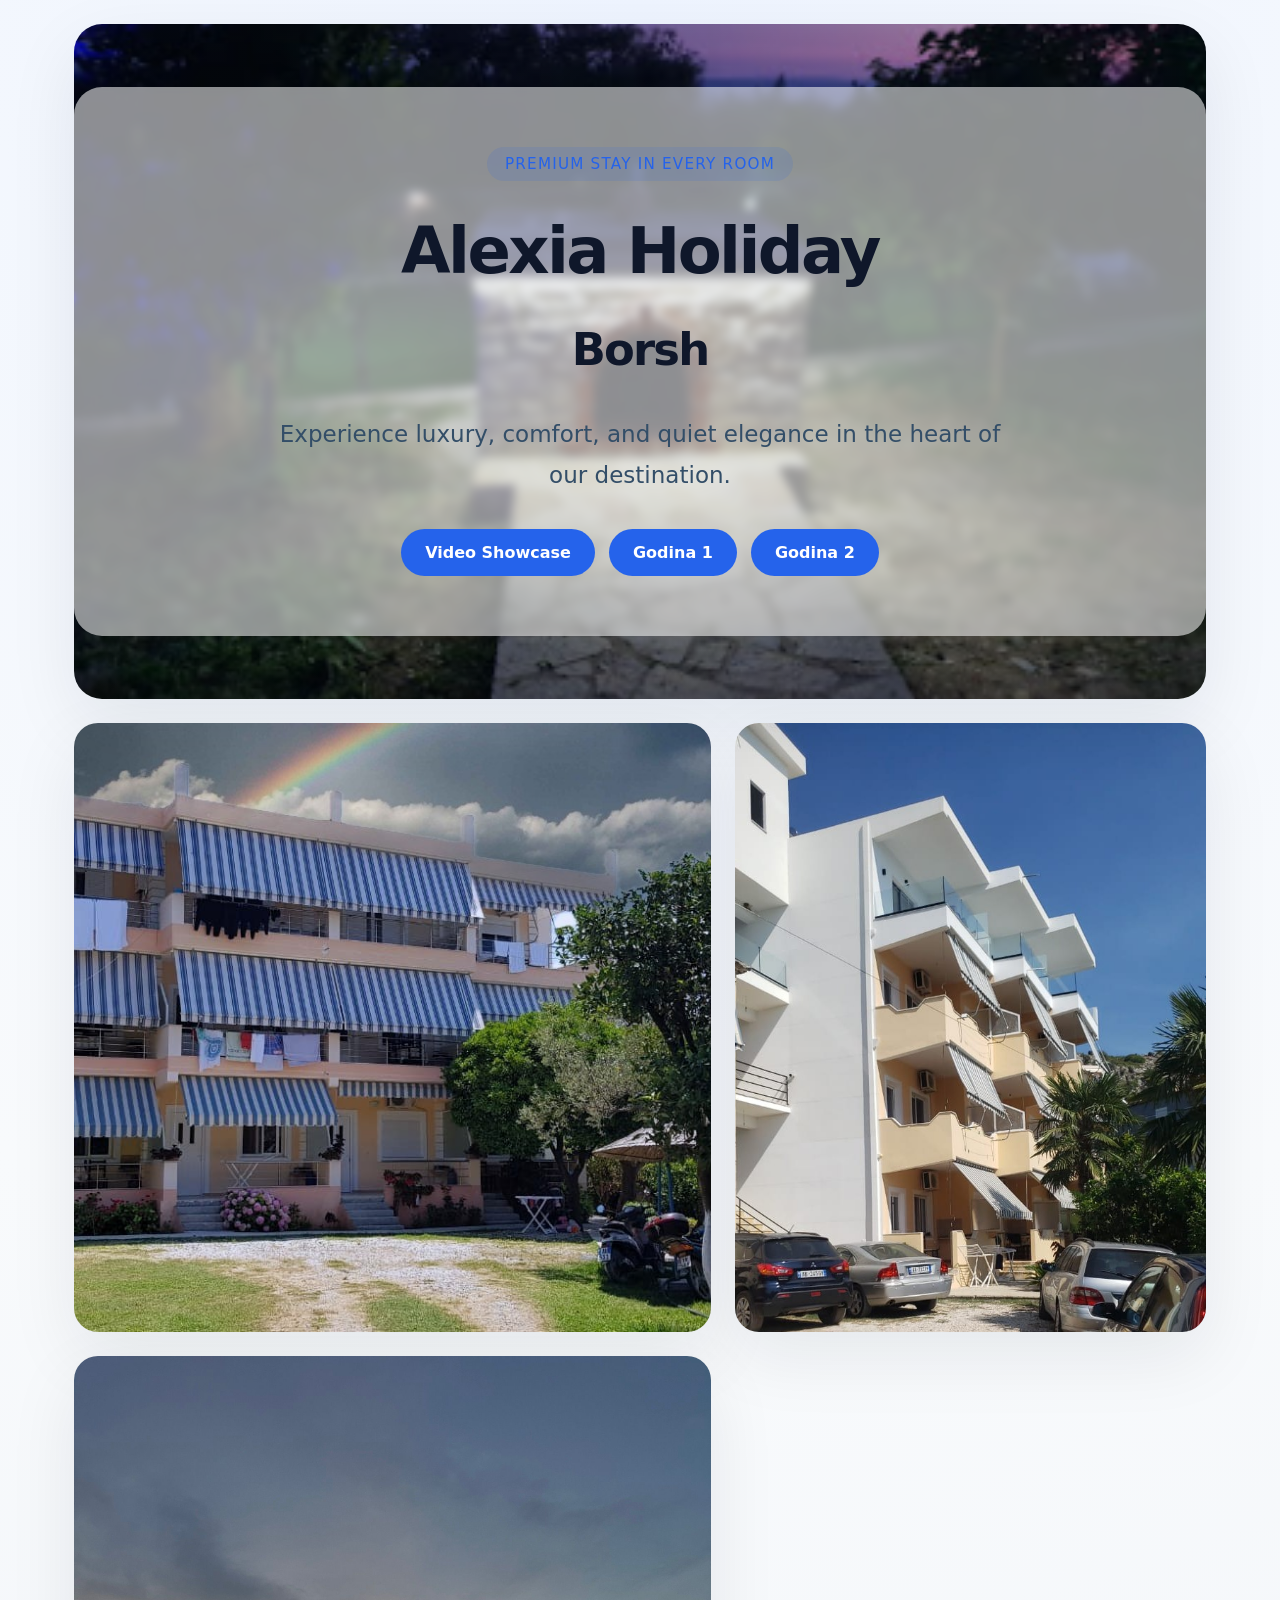
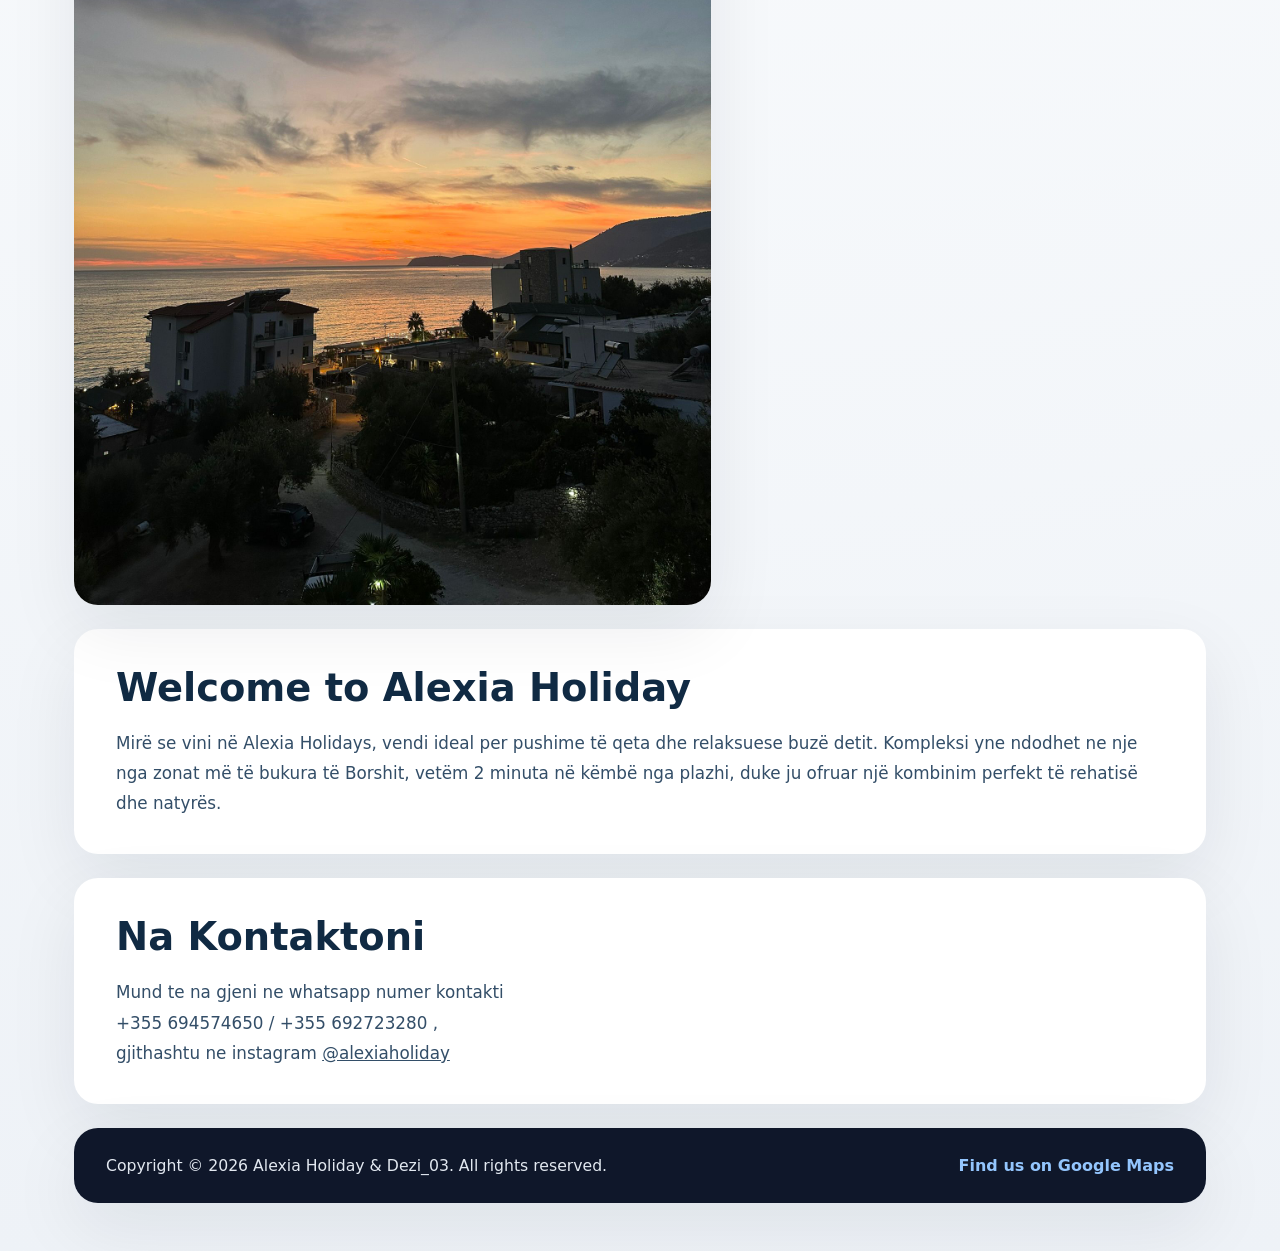
<file: index.html>
<!DOCTYPE html>
<html lang="en">
    <head>
        <meta charset="UTF-8">
        <meta http-equiv="X-UA-Compatible" content="IE=edge">
        <meta name="viewport" content="width=device-width, initial-scale=1.0">
        <meta name="description" content="Alexia Hotel - luxury rooms, elegant design, and a warm welcome in every stay.">
        <link rel="stylesheet" href="Dhoma_toro.css">
        <title>Alexia Hotel</title>
    </head>
    <body>
        <div class="site-wrapper">
            <header class="hero">
                <div class="hero-overlay">
                    <div class="hero-copy">
                        <p class="eyebrow">Premium stay in every room</p>
                        <h1 class="hero-title">Alexia Holiday</h1>
                        <h2 class="hero-subtitle-1">Borsh</h2>
                        <p class="hero-subtitle">Experience luxury, comfort, and quiet elegance in the heart of our destination.</p>
                        <nav>
                            <ul class="nav-links">
                                <li><a class="nav-button" href="Video.html">Video Showcase</a></li>
                                <li><a class="nav-button" href="Godina1.html">Godina 1</a></li>
                                <li><a class="nav-button" href="Godina2.html">Godina 2</a></li>
                            </ul>
                        </nav>
                    </div>
                </div>
            </header>

            <main>
                <section class="hero-gallery">
                    <article class="gallery-card">
                        <img src="images/index_01.jpg" alt="Luxury room interior at Alexia Hotel">
                    </article>
                    <article class="gallery-card gallery-card--secondary">
                        <img src="images/Godina_2_Outside.jpeg" alt="Alexia Hotel exterior view">
                    </article>
                    <article class="gallery-card">
                        <img src="images/Alexia_Perendim.jpeg" alt="Elegant hotel room details at Alexia Hotel">
                </section>

                <section class="content-section">
                    <h2 class="section-title">Welcome to Alexia Holiday</h2>
                    <p class="content-text">Mirë se vini në Alexia Holidays, vendi ideal per pushime të qeta dhe relaksuese buzë detit.
                    Kompleksi yne ndodhet ne nje nga zonat më të
                    bukura të Borshit, vetëm 2 minuta në këmbë
                    nga plazhi, duke ju ofruar një kombinim perfekt 
                    të rehatisë dhe natyrës.</p>
                </section>
                <section class="content-section">
                    <h2 class="section-title">Na Kontaktoni</h2>
                    <p class="content-text">Mund te na gjeni ne whatsapp numer kontakti <br> +355 694574650 / +355 692723280
                    ,<br> gjithashtu ne instagram <a href="https://www.instagram.com/alexia_holidays?igsh=MWk3M242MjdjMXd4cA==" target="_blank" rel="noopener noreferrer">
                    @alexiaholiday</a></p>
                </section>
            </main>

            <footer class="site-footer">
                <p class="footer-text">Copyright © 2026 Alexia Holiday & Dezi_03. All rights reserved.</p>
                <a class="footer-link" href="https://maps.app.goo.gl/Uei1yagV9oNxB2k79" target="_blank" rel="noopener noreferrer">Find us on Google Maps</a>
            </footer>
        </div>
    </body>
</html>
</file>
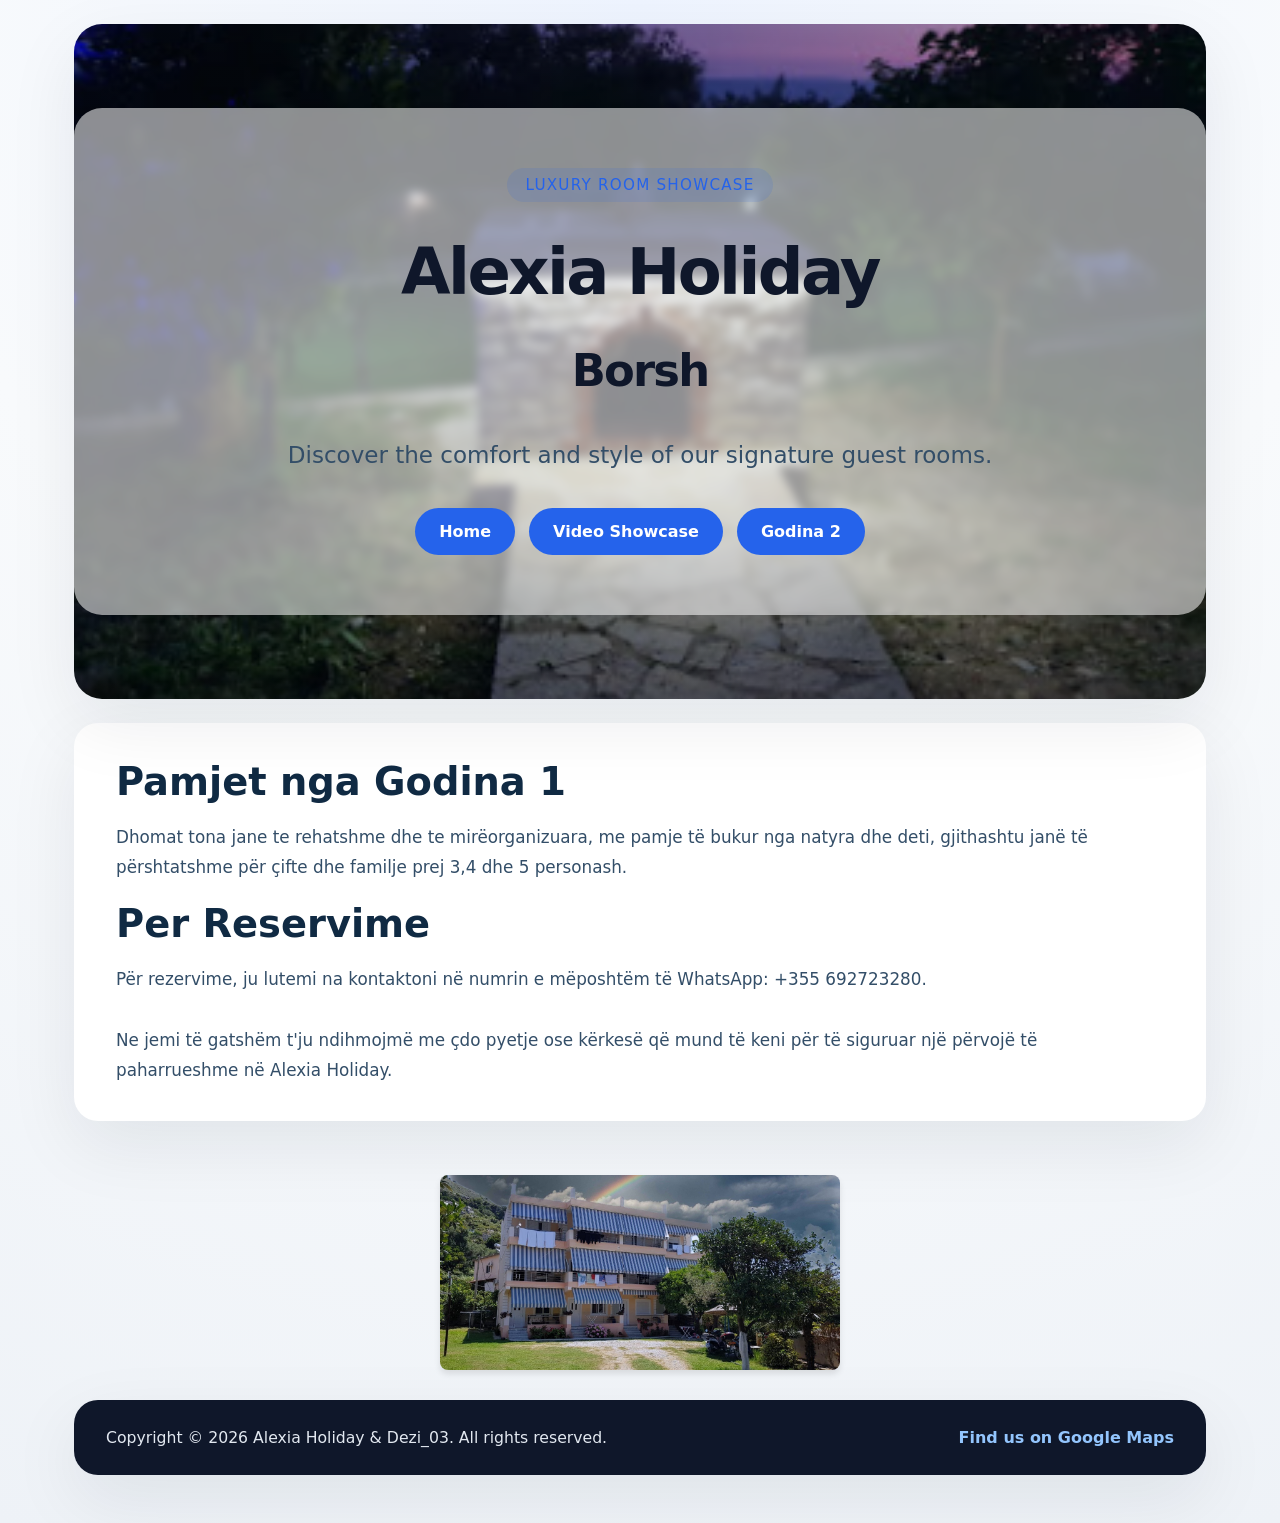
<file: Godina1.html>
﻿<!DOCTYPE html>
<html lang="en">
    <head>
        <meta charset="UTF-8">
        <meta http-equiv="X-UA-Compatible" content="IE=edge">
        <meta name="viewport" content="width=device-width, initial-scale=1.0">
        <meta name="description" content="Explore the elegant room collection at Alexia Hotel.">
        <link rel="stylesheet" href="Dhoma_toro.css">
        <title>Alexia Hotel Rooms</title>
    </head>
    <body>
        <div class="site-wrapper">
            <header class="hero">
                <div class="hero-overlay">
                    <div class="hero-copy">
                        <p class="eyebrow">Luxury room showcase</p>
                        <h1 class="hero-title">Alexia Holiday</h1>
                        <h2 class="hero-subtitle-1">Borsh</h2>
                        <p class="hero-subtitle">Discover the comfort and style of our signature guest rooms.</p>
                        <nav>
                            <ul class="nav-links">
                                <li><a class="nav-button" href="index.html">Home</a></li>
                                <li><a class="nav-button" href="Video.html">Video Showcase</a></li>
                                <li><a class="nav-button" href="Godina2.html">Godina 2</a></li>
                            </ul>
                        </nav>
                    </div>
                </div>
            </header>

            <main>
                <section class="content-section">
                    <h2 class="section-title">Pamjet nga Godina 1</h2>
                    <p class="content-text">Dhomat tona jane te rehatshme dhe te
                    mirëorganizuara, me pamje të bukur nga natyra dhe deti, gjithashtu janë të përshtatshme për çifte dhe familje prej 3,4
                    dhe 5 personash.</p><br>
                    
                    <h2 class="section-title">Per Reservime </h2>
                    <p class="content-text">Për rezervime, ju lutemi na kontaktoni në numrin e mëposhtëm të WhatsApp: +355 692723280.<br><br> Ne jemi të gatshëm t'ju ndihmojmë me çdo pyetje ose kërkesë që mund të keni për të siguruar një përvojë të paharrueshme në Alexia Holiday.</p>
                </section>

                <section class="carousel-container">
                    <div class="image-list">
                        <div class="image-item active">
                            <img src="images/index_01.jpg" alt="Luxury hotel room interior">
                        </div>
                        <div class="image-item">
                            <img src="images/godina_1.1.jpeg" alt="Luxury hotel room interior">
                        </div>
                        <div class="image-item">
                            <img src="images/godina_1.2.jpeg" alt="Elegant guest room details">
                        </div>
                        <div class="image-item">
                            <img src="images/godina_1.3.jpeg" alt="Hotel bedroom with premium bedding">
                        </div>
                        <div class="image-item">
                            <img src="images/godina_1.4.jpeg" alt="Comfortable hotel suite ambiance">
                        </div>
                    </div>
                </section>
               
            </main>

            <footer class="site-footer">
                <p class="footer-text">Copyright © 2026 Alexia Holiday & Dezi_03. All rights reserved.</p>
                <a class="footer-link" href="https://maps.app.goo.gl/Uei1yagV9oNxB2k79" target="_blank" rel="noopener noreferrer">Find us on Google Maps</a>
            </footer>
        </div>

        <script>
            document.addEventListener('DOMContentLoaded', function() {
                const items = document.querySelectorAll('.image-item');
                let currentIndex = 0;
                let slideTimer;

                function showItem(index) {
                    items.forEach(item => item.classList.remove('active'));
                    items[index].classList.add('active');

                    // Adjust container height to match image resolution
                    const container = document.querySelector('.image-list');
                    const activeItem = items[index];
                    const img = activeItem.querySelector('img');
                    const aspectRatio = img.naturalHeight / img.naturalWidth;
                    const newHeight = aspectRatio * container.offsetWidth;
                    container.style.height = newHeight + 'px';
                }

                function changeSlide(n) {
                    clearTimeout(slideTimer);
                    currentIndex = (currentIndex + n + items.length) % items.length;
                    showItem(currentIndex);
                    autoSlide();
                }

                function autoSlide() {
                    slideTimer = setTimeout(() => {
                        currentIndex = (currentIndex + 1) % items.length;
                        showItem(currentIndex);
                        autoSlide();
                    }, 4000);
                }

                // Initialize auto slideshow
                showItem(currentIndex);
                autoSlide();

                // Handle window resize to adjust height
                window.addEventListener('resize', () => {
                    const container = document.querySelector('.image-list');
                    const activeItem = document.querySelector('.image-item.active');
                    if (activeItem) {
                        const img = activeItem.querySelector('img');
                        const aspectRatio = img.naturalHeight / img.naturalWidth;
                        const newHeight = aspectRatio * container.offsetWidth;
                        container.style.height = newHeight + 'px';
                    }
                });
            });

                prevBtn.addEventListener('click', () => {
                    changeSlide(-1);
                });

                nextBtn.addEventListener('click', () => {
                    changeSlide(1);
                });

                // Initialize auto slideshow
                showItem(currentIndex);
                autoSlide();
        </script>
    </body>
</html>
</file>
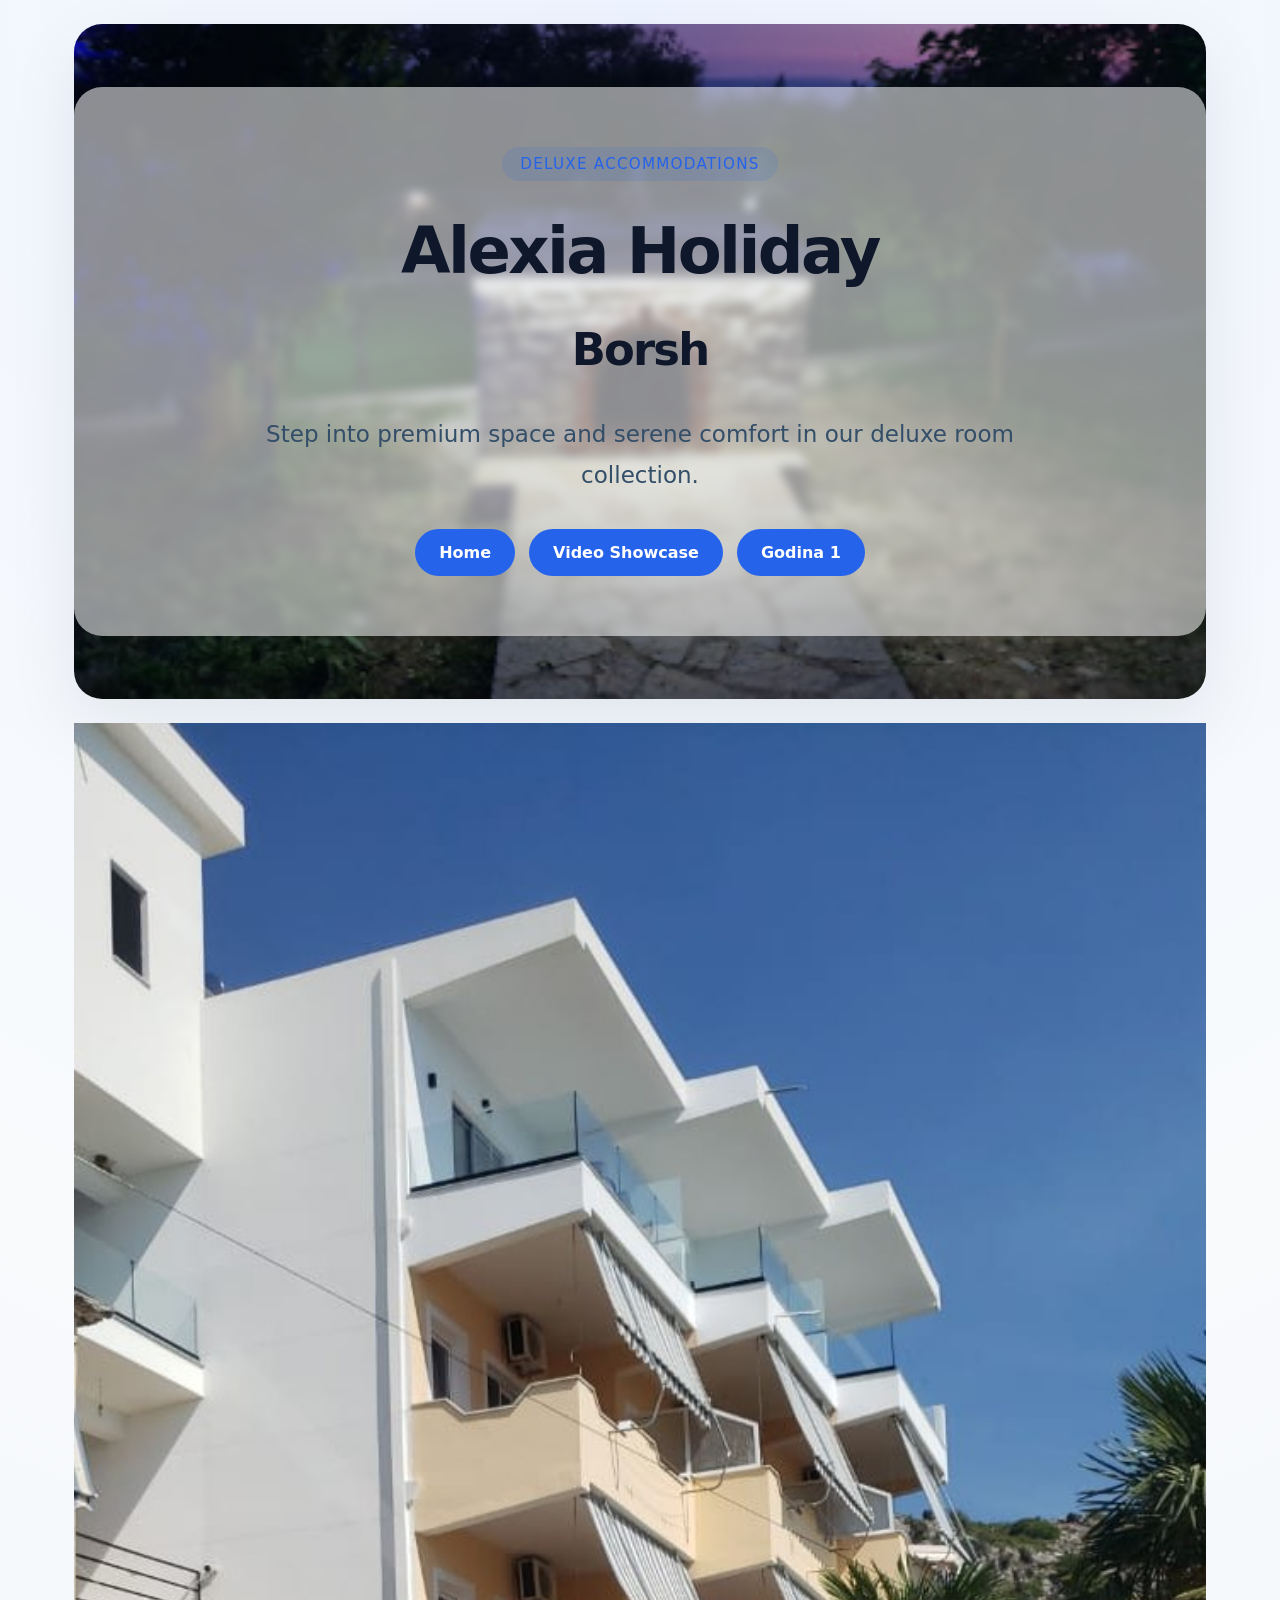
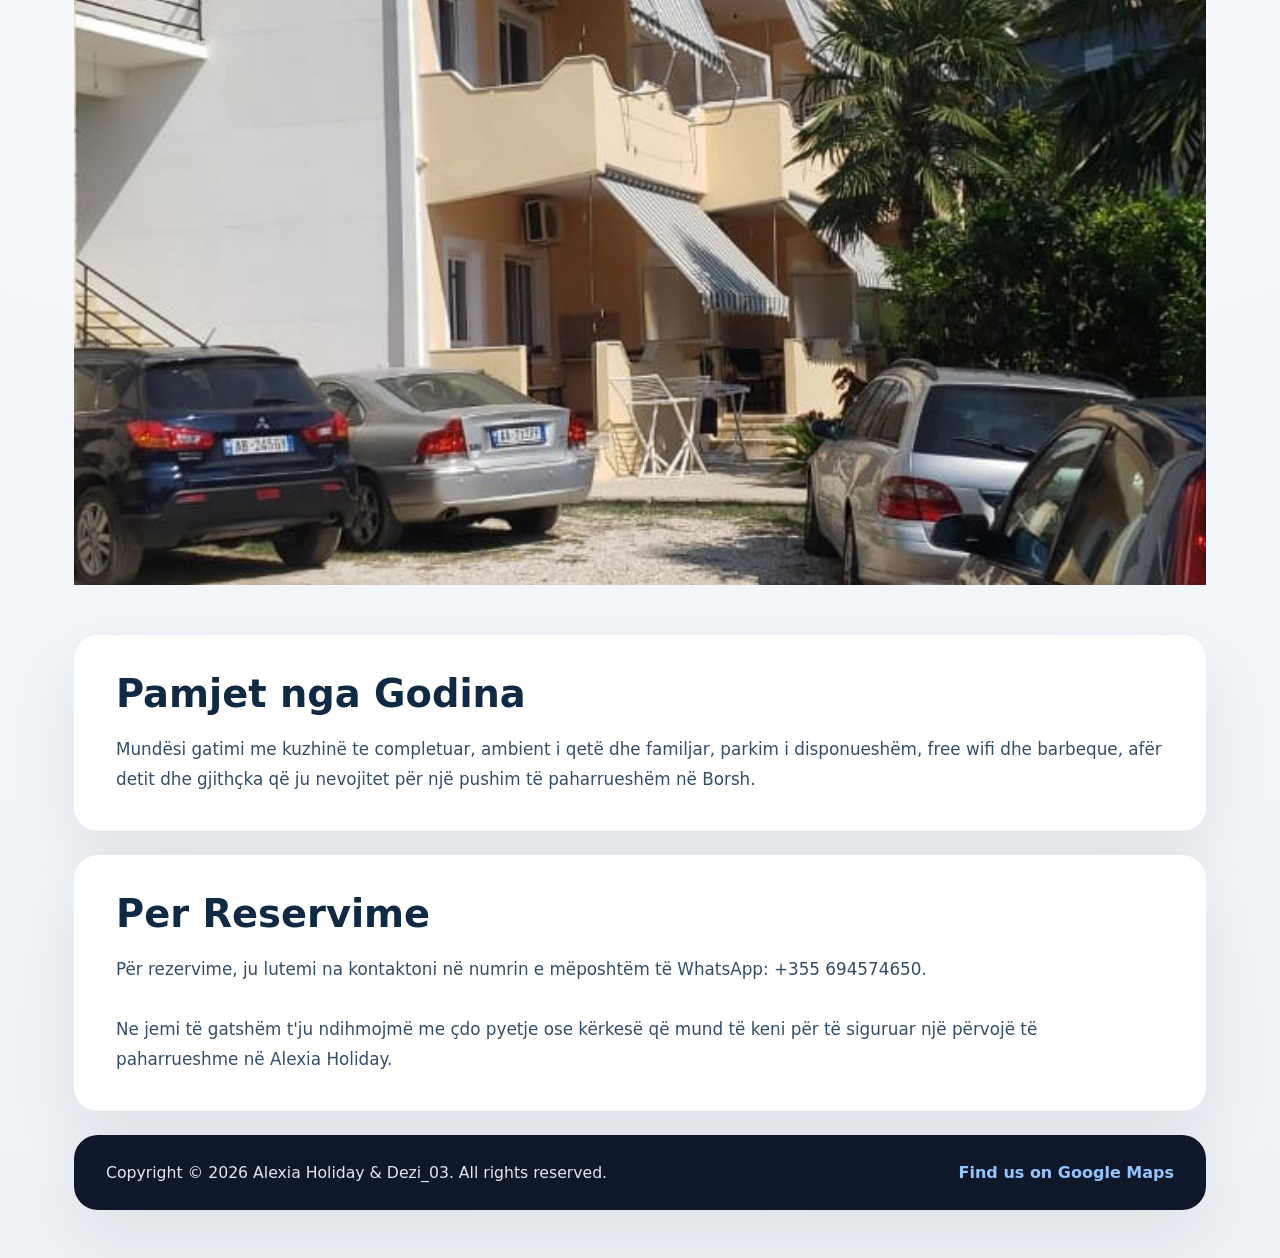
<file: Godina2.html>
﻿<!DOCTYPE html>
<html lang="en">
    <head>
        <meta charset="UTF-8">
        <meta http-equiv="X-UA-Compatible" content="IE=edge">
        <meta name="viewport" content="width=device-width, initial-scale=1.0">
        <meta name="description" content="Discover the deluxe rooms at Alexia Hotel.">
        <link rel="stylesheet" href="Dhoma_toro.css">
        <title>Alexia Hotel Deluxe Rooms</title>
    </head>
    <body>
        <div class="site-wrapper">
            <header class="hero">
                <div class="hero-overlay">
                    <div class="hero-copy">
                        <p class="eyebrow">Deluxe accommodations</p>
                        <h1 class="hero-title">Alexia Holiday</h1>
                        <h2 class="hero-subtitle-1">Borsh</h2>
                        <p class="hero-subtitle">Step into premium space and serene comfort in our deluxe room collection.</p>
                        <nav>
                            <ul class="nav-links">
                                <li><a class="nav-button" href="index.html">Home</a></li>
                                <li><a class="nav-button" href="Video.html">Video Showcase</a></li>
                                <li><a class="nav-button" href="Godina1.html">Godina 1</a></li>
                            </ul>
                        </nav>
                    </div>
                </div>
            </header>

            <main>
                <section class="slideshow-gallery">
                    <div class="slide">
                        <img src="images/Godina_2_Outside.jpeg" alt="Deluxe room exterior view">
                    </div>
                    <div class="slide">
                        <img src="images/godina_2.jpeg" alt="Deluxe room with premium amenities">
                    </div>
                    <div class="slide">
                        <img src="images/Ballkon_Plazh.jpeg" alt="Spacious deluxe room balcony">
                    </div>
                    <div class="slide">
                        <img src="images/Krevat_Dopjo_tek.jpeg" alt="Deluxe bedroom interior">
                    </div>
                    <div class="slide">
                        <img src="images/Dush.jpeg" alt="Luxury bathroom facilities">
                    </div>
                    <div class="slide">
                        <img src="images/Kuzhine_Alexia.jpeg" alt="Full kitchen facilities">
                    </div>

                    <div class="dots-container">
                        <span class="dot" onclick="currentSlide(1)"></span>
                        <span class="dot" onclick="currentSlide(2)"></span>
                        <span class="dot" onclick="currentSlide(3)"></span>
                        <span class="dot" onclick="currentSlide(4)"></span>
                        <span class="dot" onclick="currentSlide(5)"></span>
                        <span class="dot" onclick="currentSlide(6)"></span>
                    </div>
                </section>
                

                <section class="content-section">
                    <h2 class="section-title">Pamjet nga Godina</h2>
                    <p class="content-text">Mundësi gatimi me kuzhinë te completuar, 
                    ambient i qetë dhe familjar, 
                    parkim i disponueshëm, 
                    free wifi dhe barbeque, 
                    afër detit dhe gjithçka që ju nevojitet për një pushim të paharrueshëm në Borsh.</p>
                </section>
                <section class="content-section">
                    <h2 class="section-title">Per Reservime </h2>
                    <p class="content-text">Për rezervime, ju lutemi na kontaktoni në numrin e mëposhtëm të WhatsApp: +355 694574650.<br><br> Ne jemi të gatshëm t'ju ndihmojmë me çdo pyetje ose kërkesë që mund të keni për të siguruar një përvojë të paharrueshme në Alexia Holiday.</p>
                </section>
            </main>

            <footer class="site-footer">
                <p class="footer-text">Copyright © 2026 Alexia Holiday & Dezi_03. All rights reserved.</p>
                <a class="footer-link" href="https://maps.app.goo.gl/Uei1yagV9oNxB2k79" target="_blank" rel="noopener noreferrer">Find us on Google Maps</a>
            </footer>
        </div>

        <script>
            let currentSlideIndex = 1;
            let slideTimer;

            function showSlide(n) {
                const slides = document.getElementsByClassName('slide');
                const dots = document.getElementsByClassName('dot');

                if (n > slides.length) {
                    currentSlideIndex = 1;
                }
                if (n < 1) {
                    currentSlideIndex = slides.length;
                }

                for (let i = 0; i < slides.length; i++) {
                    slides[i].classList.remove('active');
                }
                for (let i = 0; i < dots.length; i++) {
                    dots[i].className = dots[i].className.replace(' active', '');
                }

                slides[currentSlideIndex - 1].classList.add('active');
                dots[currentSlideIndex - 1].className += ' active';

                // Adjust container height to match image resolution
                const container = document.querySelector('.slideshow-gallery');
                const activeSlide = slides[currentSlideIndex - 1];
                const img = activeSlide.querySelector('img');
                const aspectRatio = img.naturalHeight / img.naturalWidth;
                const newHeight = aspectRatio * container.offsetWidth;
                container.style.height = newHeight + 'px';
            }

            function changeSlide(n) {
                clearTimeout(slideTimer);
                currentSlideIndex += n;
                showSlide(currentSlideIndex);
                autoSlide();
            }

            function currentSlide(n) {
                clearTimeout(slideTimer);
                currentSlideIndex = n;
                showSlide(currentSlideIndex);
                autoSlide();
            }

            function autoSlide() {
                slideTimer = setTimeout(() => {
                    currentSlideIndex++;
                    showSlide(currentSlideIndex);
                    autoSlide();
                }, 4000);
            }

            // Initialize slideshow
            document.addEventListener('DOMContentLoaded', () => {
                showSlide(currentSlideIndex);
                autoSlide();

                // Handle window resize to adjust height
                window.addEventListener('resize', () => {
                    const container = document.querySelector('.slideshow-gallery');
                    const activeSlide = document.querySelector('.slide.active');
                    if (activeSlide) {
                        const img = activeSlide.querySelector('img');
                        const aspectRatio = img.naturalHeight / img.naturalWidth;
                        const newHeight = aspectRatio * container.offsetWidth;
                        container.style.height = newHeight + 'px';
                    }
                });
            });
        </script>
    </body>
</html>
</file>
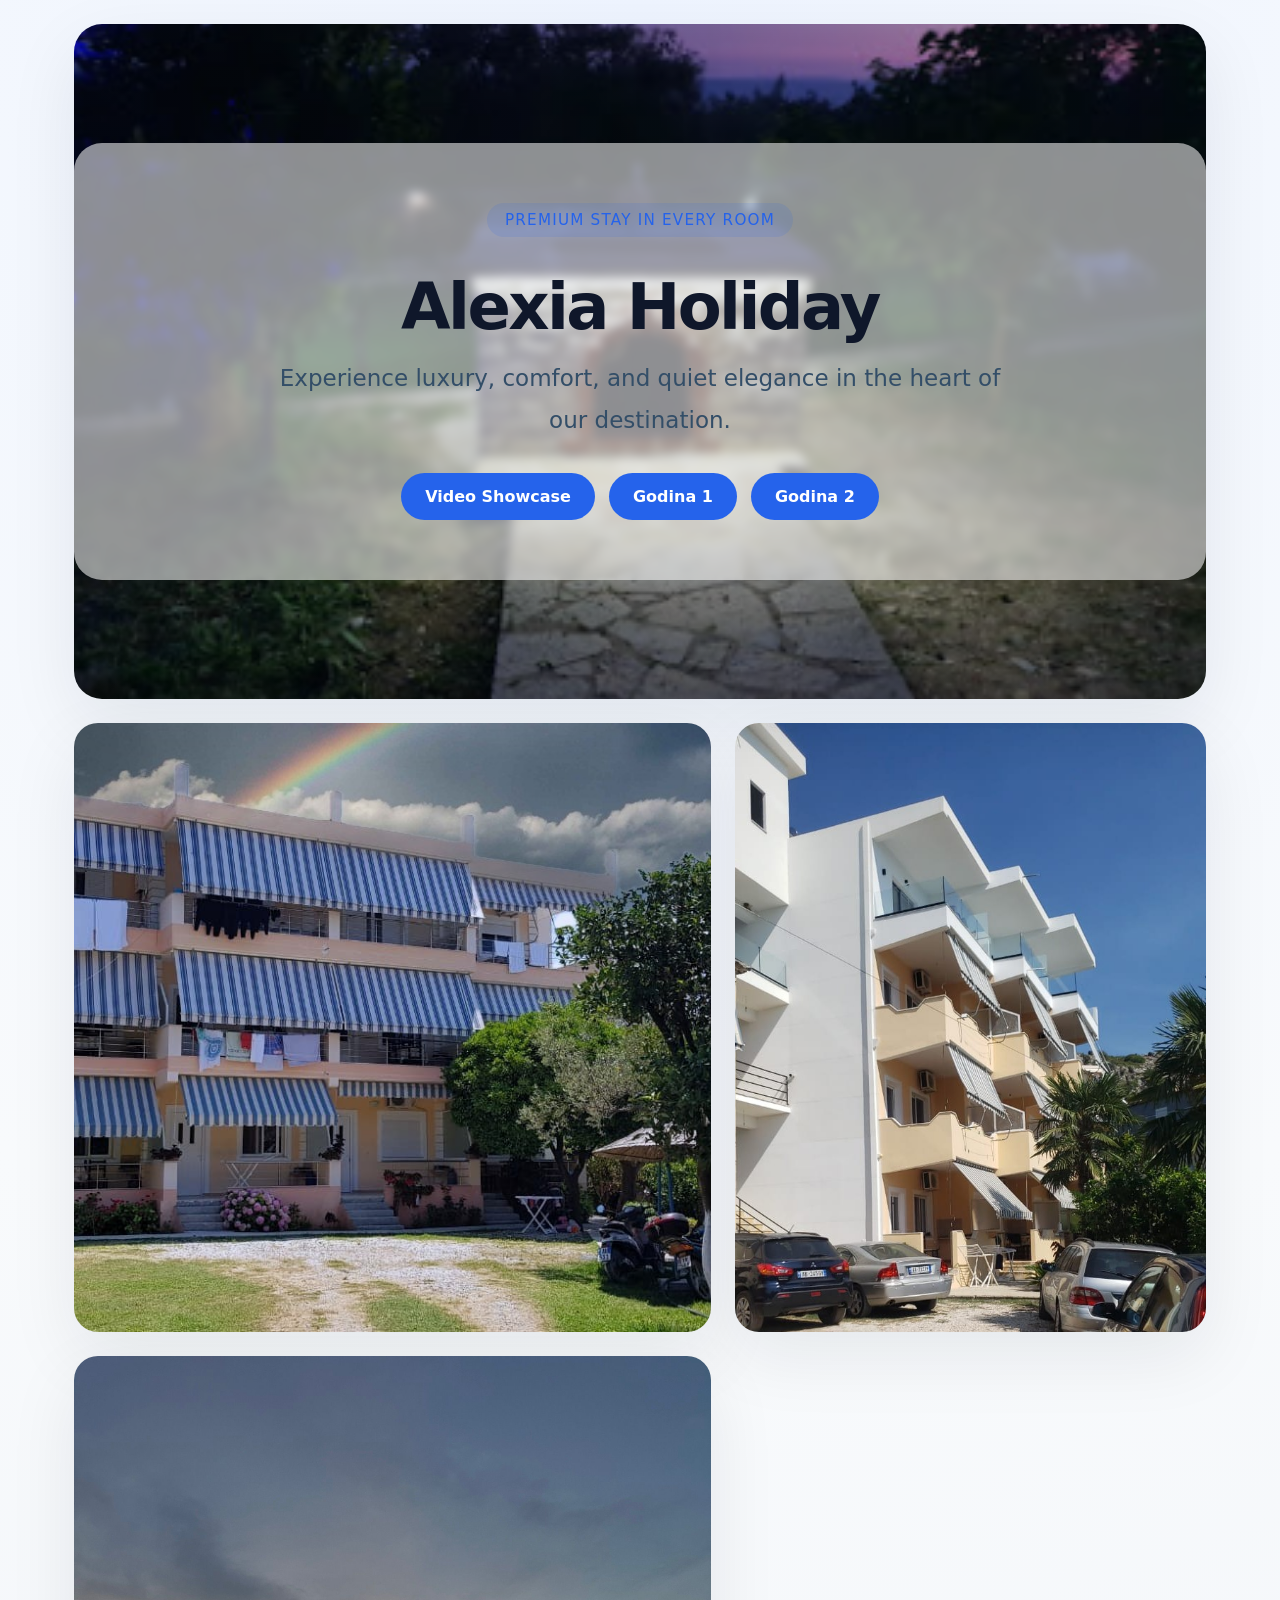
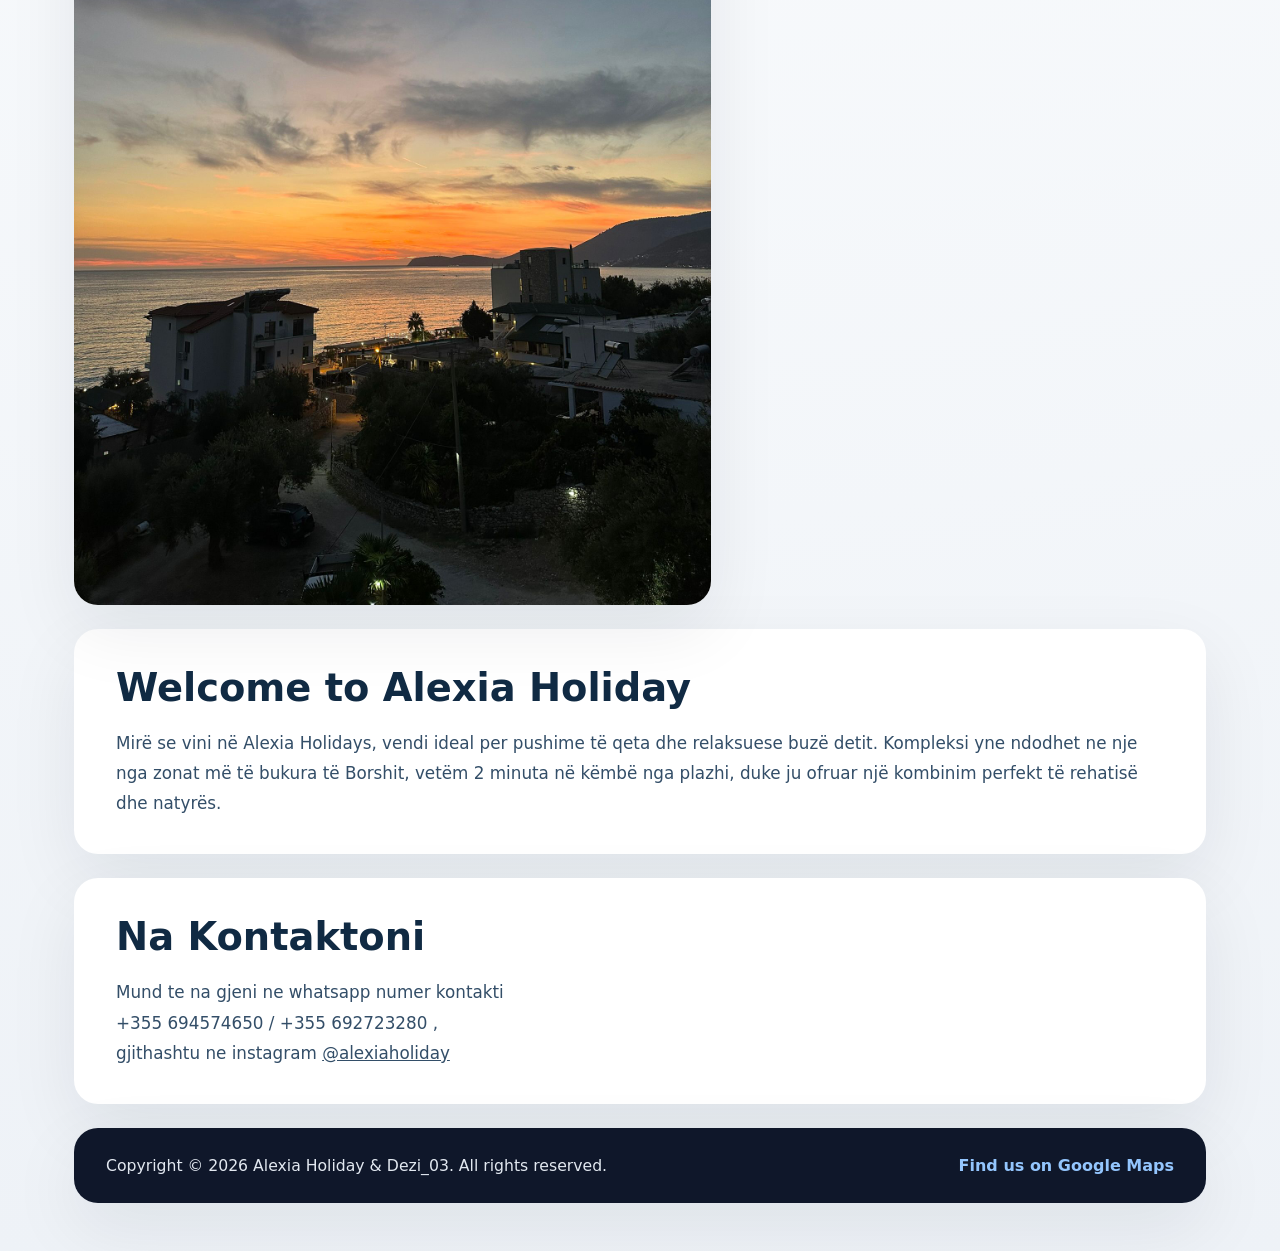
<file: Home.html>
<!DOCTYPE html>
<html lang="en">
    <head>
        <meta charset="UTF-8">
        <meta http-equiv="X-UA-Compatible" content="IE=edge">
        <meta name="viewport" content="width=device-width, initial-scale=1.0">
        <meta name="description" content="Alexia Hotel - luxury rooms, elegant design, and a warm welcome in every stay.">
        <link rel="stylesheet" href="Dhoma_toro.css">
        <title>Alexia Hotel</title>
    </head>
    <body>
        <div class="site-wrapper">
            <header class="hero">
                <div class="hero-overlay">
                    <div class="hero-copy">
                        <p class="eyebrow">Premium stay in every room</p>
                        <h1 class="hero-title">Alexia Holiday</h1>
                        <p class="hero-subtitle">Experience luxury, comfort, and quiet elegance in the heart of our destination.</p>
                        <nav>
                            <ul class="nav-links">
                                <li><a class="nav-button" href="Video.html">Video Showcase</a></li>
                                <li><a class="nav-button" href="Godina1.html">Godina 1</a></li>
                                <li><a class="nav-button" href="Godina2.html">Godina 2</a></li>
                            </ul>
                        </nav>
                    </div>
                </div>
            </header>

            <main>
                <section class="hero-gallery">
                    <article class="gallery-card">
                        <img src="images/index_01.jpg" alt="Luxury room interior at Alexia Hotel">
                    </article>
                    <article class="gallery-card gallery-card--secondary">
                        <img src="images/Godina_2_Outside.jpeg" alt="Alexia Hotel exterior view">
                    </article>
                    <article class="gallery-card">
                        <img src="images/Alexia_Perendim.jpeg" alt="Elegant hotel room details at Alexia Hotel">
                </section>

                <section class="content-section">
                    <h2 class="section-title">Welcome to Alexia Holiday</h2>
                    <p class="content-text">Mirë se vini në Alexia Holidays, vendi ideal per pushime të qeta dhe relaksuese buzë detit.
                    Kompleksi yne ndodhet ne nje nga zonat më të
                    bukura të Borshit, vetëm 2 minuta në këmbë
                    nga plazhi, duke ju ofruar një kombinim perfekt 
                    të rehatisë dhe natyrës.</p>
                </section>
                <section class="content-section">
                    <h2 class="section-title">Na Kontaktoni</h2>
                    <p class="content-text">Mund te na gjeni ne whatsapp numer kontakti <br> +355 694574650 / +355 692723280
                    ,<br> gjithashtu ne instagram <a href="https://www.instagram.com/alexia_holidays?igsh=MWk3M242MjdjMXd4cA==" target="_blank" rel="noopener noreferrer">
                    @alexiaholiday</a></p>
                </section>
            </main>

            <footer class="site-footer">
                <p class="footer-text">Copyright © 2026 Alexia Holiday & Dezi_03. All rights reserved.</p>
                <a class="footer-link" href="https://maps.app.goo.gl/Uei1yagV9oNxB2k79" target="_blank" rel="noopener noreferrer">Find us on Google Maps</a>
            </footer>
        </div>
    </body>
</html>
</file>
<file: Dhoma_toro.css>
:root {
    --page-bg: #eef2f7;
    --surface: #ffffff;
    --text-primary: #102a43;
    --text-secondary: #334e68;
    --accent: #2563eb;
    --accent-soft: #dbeafe;
    --muted: #64748b;
    --border: rgba(15, 23, 42, 0.08);
    --shadow: 0 24px 70px rgba(15, 23, 42, 0.08);
}

* {
    margin: 0;
    padding: 0;
    box-sizing: border-box;
}

html {
    scroll-behavior: smooth;
}

body {
    font-family: Inter, system-ui, -apple-system, BlinkMacSystemFont, 'Segoe UI', sans-serif;
    background: radial-gradient(circle at top, #eef4ff 0%, #f8fafc 45%, #eef2f7 100%);
    color: var(--text-primary);
    min-height: 100vh;
}

img {
    display: block;
    max-width: 100%;
    height: auto;
}

a {
    color: inherit;
}

button,
input,
select,
textarea {
    font: inherit;
}

.site-wrapper {
    max-width: 1180px;
    margin: 0 auto;
    padding: 0 24px 48px;
}

.hero {
    position: relative;
    min-height: 75vh;
    display: flex;
    align-items: center;
    justify-content: center;
    border-radius: 28px;
    overflow: hidden;
    margin: 24px 0;
    background-image: linear-gradient(180deg, rgba(5, 23, 42, 0.18),
     rgba(5, 23, 42, 0.18)), url('images/alexia_outside_night.png');
    background-size: cover;
    background-position: center;
    box-shadow: var(--shadow);
}

.hero-overlay {
    width: 100%;
    padding: 60px 40px;
    backdrop-filter: blur(5px);
    background: rgba(255, 255, 255, 0.55);
    border-radius: 28px;
}

.hero-copy {
    max-width: 760px;
    margin: 0 auto;
    text-align: center;
}

.eyebrow {
    display: inline-block;
    margin-bottom: 18px;
    padding: 8px 18px;
    border-radius: 999px;
    background: rgba(37, 99, 235, 0.12);
    color: var(--accent);
    font-size: 0.95rem;
    letter-spacing: 0.08em;
    text-transform: uppercase;
}

.hero-title {
    font-size: clamp(3rem, 5vw, 5rem);
    line-height: 1.02;
    letter-spacing: -0.04em;
    margin: 20px 0 18px;
    color: #0f172a;
}
.hero-subtitle-1{
    font-size: clamp(2rem, 3.5vw, 3rem);
    line-height: 2.04;
    letter-spacing: -0.04em;
    margin: 20px 0 18px;
    color: #0f172a;
}
.hero-subtitle {
    color: var(--text-secondary);
    font-size: clamp(1.05rem, 1.8vw, 1.45rem);
    line-height: 1.8;
    max-width: 760px;
    margin: 0 auto;
}

.nav-links {
    list-style: none;
    display: inline-flex;
    flex-wrap: wrap;
    justify-content: center;
    gap: 14px;
    margin-top: 32px;
}

.nav-link,
.nav-button {
    display: inline-flex;
    align-items: center;
    justify-content: center;
    padding: 14px 24px;
    border-radius: 999px;
    background: var(--accent);
    color: white;
    text-decoration: none;
    font-weight: 600;
    transition: transform 0.2s ease, background 0.2s ease, box-shadow 0.2s ease;
}

.nav-button:hover,
.nav-button:focus-visible {
    transform: translateY(-1px);
    background: #1d4ed8;
    box-shadow: 0 18px 40px rgba(37, 99, 235, 0.18);
}

.hero-gallery {
    display: grid;
    grid-template-columns: 1.35fr 1fr;
    gap: 24px;
    margin: 24px 0;
}

.gallery-card {
    background: var(--surface);
    border-radius: 24px;
    overflow: hidden;
    box-shadow: var(--shadow);
}

.gallery-card--secondary {
    align-self: end;
}

.gallery-card img {
    width: 100%;
    height: 100%;
    object-fit: cover;
    display: block;
}

.content-section {
    background: var(--surface);
    border-radius: 24px;
    padding: 36px 42px;
    box-shadow: var(--shadow);
    margin-bottom: 24px;
}

.section-title {
    font-size: clamp(2rem, 3vw, 3rem);
    margin-bottom: 18px;
    color: #102a43;
}

.content-text {
    color: var(--text-secondary);
    line-height: 1.8;
    font-size: 1.05rem;
}

.site-footer {
    display: flex;
    flex-wrap: wrap;
    justify-content: space-between;
    align-items: center;
    gap: 16px;
    background: #0f172a;
    color: #f8fafc;
    border-radius: 24px;
    padding: 28px 32px;
    box-shadow: var(--shadow);
}

.footer-text {
    font-size: 0.98rem;
    color: #e2e8f0;
}

.footer-link {
    color: #93c5fd;
    text-decoration: none;
    font-weight: 600;
}

.footer-link:hover,
.footer-link:focus-visible {
    color: #fff;
}

@media (max-width: 960px) {
    .hero-gallery {
        grid-template-columns: 1fr;
    }

    .hero-overlay {
        padding: 48px 28px;
    }
}

@media (max-width: 720px) {
    .site-wrapper {
        padding: 0 18px 36px;
    }

    .hero {
        min-height: auto;
    }

    .hero-overlay {
        padding: 38px 20px;
    }

    .nav-links {
        flex-direction: column;
        gap: 12px;
    }

    .content-section {
        padding: 28px 24px;
    }
}

@media (max-width: 520px) {
    .hero-title {
        font-size: clamp(2.5rem, 11vw, 3.5rem);
    }

    .hero-subtitle {
        font-size: 1rem;
    }

    .site-footer {
        flex-direction: column;
        text-align: center;
    }
}

@media (max-width: 480px) {
    .hero-overlay {
        padding: 32px 16px;
    }

    .hero-title {
        font-size: clamp(2rem, 10vw, 3rem);
    }

    .hero-subtitle {
        font-size: 0.95rem;
    }

    .content-section {
        padding: 24px 20px;
    }

    .video {
        min-height: 50vh;
    }

    .image-list {
        max-width: 100%;
        height: 420px;
        padding: 0 12px;
    }

    .nav-button {
        padding: 12px 18px;
        font-size: 0.9rem;
        min-height: 44px;
    }

    .section-title {
        font-size: clamp(1.5rem, 7vw, 2.5rem);
    }

    .content-text {
        font-size: 1rem;
    }
}

@media (max-width: 375px) {
    .site-wrapper {
        padding: 0 12px 36px;
    }

    .hero-overlay {
        padding: 24px 12px;
    }

    .hero-title {
        font-size: clamp(1.8rem, 9vw, 2.5rem);
        margin: 16px 0 14px;
    }

    .hero-subtitle {
        font-size: 0.9rem;
        line-height: 1.6;
    }

    .eyebrow {
        padding: 6px 14px;
        font-size: 0.85rem;
    }

    .nav-links {
        margin-top: 24px;
        gap: 10px;
    }

    .nav-button {
        padding: 11px 16px;
        font-size: 0.85rem;
    }

    .content-section {
        padding: 20px 16px;
        border-radius: 16px;
    }

    .section-title {
        font-size: clamp(1.25rem, 6vw, 2rem);
        margin-bottom: 14px;
    }

    .content-text {
        font-size: 0.95rem;
    }

    .image-list {
        height: 360px;
        padding: 0 8px;
    }

    .video {
        min-height: 45vh;
    }

    .site-footer {
        padding: 20px 16px;
        border-radius: 16px;
    }

    .footer-text {
        font-size: 0.9rem;
    }

    .footer-link {
        font-size: 0.9rem;
    }
}

@media (max-width: 320px) {
    .site-wrapper {
        padding: 0 8px 24px;
    }

    .hero {
        min-height: 60vh;
        margin: 12px 0;
        border-radius: 16px;
    }

    .hero-overlay {
        padding: 20px 10px;
        border-radius: 16px;
    }

    .hero-title {
        font-size: clamp(1.5rem, 8vw, 2.2rem);
        margin: 12px 0 10px;
    }

    .hero-subtitle {
        font-size: 0.85rem;
        line-height: 1.5;
    }

    .nav-links {
        margin-top: 16px;
        gap: 8px;
    }

    .nav-button {
        padding: 10px 14px;
        font-size: 0.8rem;
        min-height: 40px;
    }

    .content-section {
        padding: 16px 12px;
        margin-bottom: 16px;
        border-radius: 12px;
    }

    .section-title {
        font-size: clamp(1.1rem, 5vw, 1.8rem);
        margin-bottom: 12px;
    }

    .content-text {
        font-size: 0.9rem;
        line-height: 1.6;
    }

    .image-list {
        height: 300px;
    }

    .site-footer {
        padding: 16px 12px;
        border-radius: 12px;
        gap: 12px;
    }
}

@media (max-width: 1024px) {
    .hero-gallery {
        gap: 20px;
    }

    .content-section {
        padding: 32px 36px;
    }
}

@media (min-width: 1400px) {
    .site-wrapper {
        max-width: 1400px;
    }

    .hero-gallery {
        gap: 32px;
    }
}
.Container_index,
.Container_Godina1,
.Container_Godina2,
.Container_Video {
    width: 100%;
    margin: 0 auto;
    background-color: var(--surface);
    padding: 0 16px;
}

.Content1,
.Content2,
.Content_godina1,
.Content_godina2,
.Content5 {
    min-height: auto;
    padding: 24px;
    border: 1px solid var(--border);
    background: var(--surface);
}

.Content_Video {
    display: flex;
    align-items: center;
    justify-content: center;
    min-height: auto;
    padding: 24px;
    border: 1px solid var(--border);
    background: var(--surface);
}

.second_video,
.third_video {
    display: flex;
    align-items: center;
    justify-content: center;
    min-height: auto;
    padding: 24px;
    border: 1px solid var(--border);
    background: var(--surface);
}

.video {
    width: 100%;
    max-width: 900px;
    height: auto;
    min-height: 70vh;
    display: block;
}

.video2 {
    min-height: 80vh;
}


.image-scroll-container {
    width: 100%;
    overflow-x: auto;
    overflow-y: hidden;
    padding: 20px 0;
    background-color: var(--surface);
}

.image-scroll-list {
    display: flex;
    gap: 15px;
    padding: 10px;
    width: max-content;
}

.image-item {
    flex-shrink: 0;
    width: 250px;
    height: 200px;
}

.image-item img {
    width: 100%;
    height: 100%;
    object-fit: cover;
    border-radius: 8px;
    box-shadow: 0 4px 6px rgba(0, 0, 0, 0.1);
}

.image-scroll-container::-webkit-scrollbar {
    height: 8px;
}

.image-scroll-container::-webkit-scrollbar-track {
    background: #f1f1f1;
}

.image-scroll-container::-webkit-scrollbar-thumb {
    background: #888;
    border-radius: 4px;
}

.carousel-container {
    position: relative;
    display: flex;
    align-items: center;
    justify-content: center;
    gap: 0;
    padding: 30px 0;
}

.image-list {
    position: relative;
    width: 100%;
    max-width: 400px;
    display: flex;
    align-items: center;
    justify-content: center;
    z-index: 1;
    transition: height 0.5s ease-in-out;
}

.image-item {
    display: none;
    width: 100%;
    height: 100%;
    opacity: 0;
    transition: opacity 0.5s ease-in-out;
}

.image-item.active {
    display: flex;
    align-items: center;
    justify-content: center;
    opacity: 1;
}

/* Carousel navigation buttons */
.carousel-btn {
    position: absolute;
    top: 50%;
    transform: translateY(-50%);
    z-index: 2;
    background: rgba(0, 0, 0, 0.7);
    border: none;
    color: white;
    font-size: 32px;
    width: 50px;
    height: 50px;
    cursor: pointer;
    border-radius: 50%;
    transition: background 0.3s ease;
}

.carousel-btn.prev {
    left: 15px;
    transform: translateY(-50%);
}

.carousel-btn.next {
    right: 15px;
    transform: translateY(-50%);
}

.carousel-btn:hover {
    background: rgba(0, 0, 0, 0.9);
}

/* Slideshow gallery styles */
.slideshow-gallery {
    position: relative;
    max-width: 100%;
    margin: 0 auto;
    margin-bottom: 50px;
    overflow: hidden;
    transition: height 0.5s ease-in-out;
}

.slide {
    position: absolute;
    top: 0;
    left: 0;
    width: 100%;
    height: auto;
    opacity: 0;
    transition: opacity 0.5s ease-in-out;
    display: flex;
    align-items: center;
    justify-content: center;
}

.slide.active {
    opacity: 1;
}

.slide img {
    width: 100%;
    height: auto;
}

.prev,
.next {
    position: absolute;
    top: 50%;
    transform: translateY(-50%);
    z-index: 2;
    background: rgba(0, 0, 0, 0.7);
    color: white;
    font-size: 24px;
    width: 50px;
    height: 50px;
    cursor: pointer;
    border-radius: 50%;
    transition: background 0.3s ease;
    display: flex;
    align-items: center;
    justify-content: center;
    text-decoration: none;
}

.prev:hover,
.next:hover {
    background: rgba(0, 0, 0, 0.9);
}

.prev {
    left: 15px;
    transform: translateY(-50%);
}

.next {
    right: 15px;
    transform: translateY(-50%);
}

/* Slideshow responsive styles */
@media (max-width: 720px) {
    .slideshow-gallery {
        max-width: 100%;
        border-radius: 16px;
    }

    .slide {
        height: auto;
    }

    .prev,
    .next {
        padding: 12px;
        font-size: 16px;
    }

    .dot {
        height: 10px;
        width: 10px;
        margin: 0 4px;
    }
}

@media (max-width: 480px) {
    .slideshow-gallery {
        margin-bottom: 20px;
    }

    .slide {
        height: auto;
    }

    .prev,
    .next {
        padding: 10px;
        font-size: 14px;
        width: 44px;
        height: 44px;
        left: auto;
        right: auto;
        transform: translateY(-50%);
    }

    .prev {
        left: 12px;
    }

    .next {
        right: 12px;
    }

    .dots-container {
        padding: 12px 0;
    }

    .dot {
        height: 8px;
        width: 8px;
        margin: 0 3px;
    }

    .carousel-btn {
        width: 44px;
        height: 44px;
        font-size: 26px;
        left: auto;
        right: auto;
        transform: translateY(-50%);
    }

    .carousel-btn.prev {
        left: 12px;
    }

    .carousel-btn.next {
        right: 12px;
    }
}

@media (max-width: 375px) {
    .slideshow-gallery {
        margin-bottom: 20px;
    }

    .slide {
        height: auto;
    }

    .prev,
    .next {
        padding: 8px;
        font-size: 12px;
        width: 40px;
        height: 40px;
        left: auto;
        right: auto;
        transform: translateY(-50%);
    }

    .prev {
        left: 10px;
    }

    .next {
        right: 10px;
    }

    .carousel-btn {
        width: 40px;
        height: 40px;
        font-size: 24px;
        left: auto;
        right: auto;
        transform: translateY(-50%);
    }

    .carousel-btn.prev {
        left: 10px;
    }

    .carousel-btn.next {
        right: 10px;
    }
}

@media (max-width: 320px) {
    .slide {
        min-height: 390px;
    }

    .prev,
    .next {
        padding: 6px;
        font-size: 11px;
        width: 36px;
        height: 36px;
        left: auto;
        right: auto;
        transform: translateY(-50%);
    }

    .prev {
        left: 8px;
    }

    .next {
        right: 8px;
    }

    .carousel-btn {
        width: 36px;
        height: 36px;
        font-size: 20px;
        left: auto;
        right: auto;
        transform: translateY(-50%);
    }

    .carousel-btn.prev {
        left: 8px;
    }

    .carousel-btn.next {
        right: 8px;
    }
}

/* Utility: ensure clickable spacing on small screens */
.ul li a {
    display: inline-block;
    padding: 6px 4px;
}
</file>
